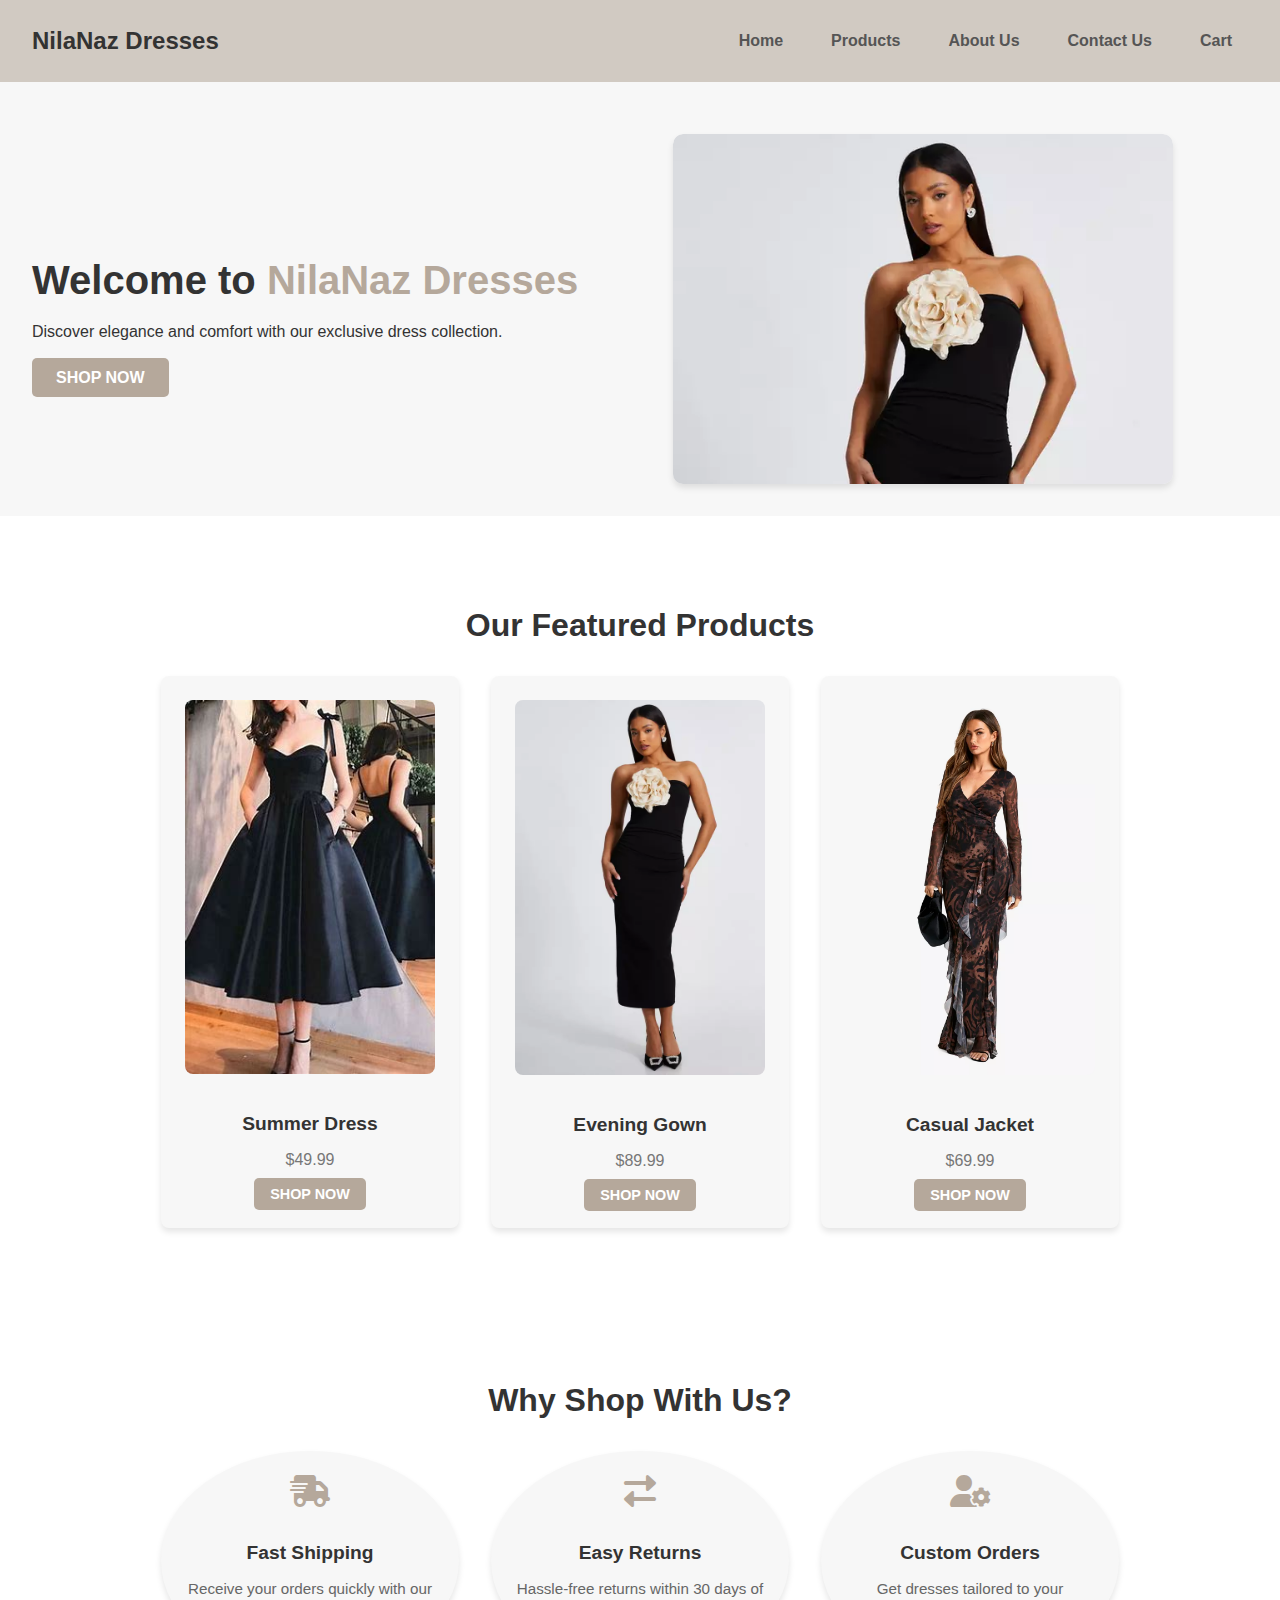
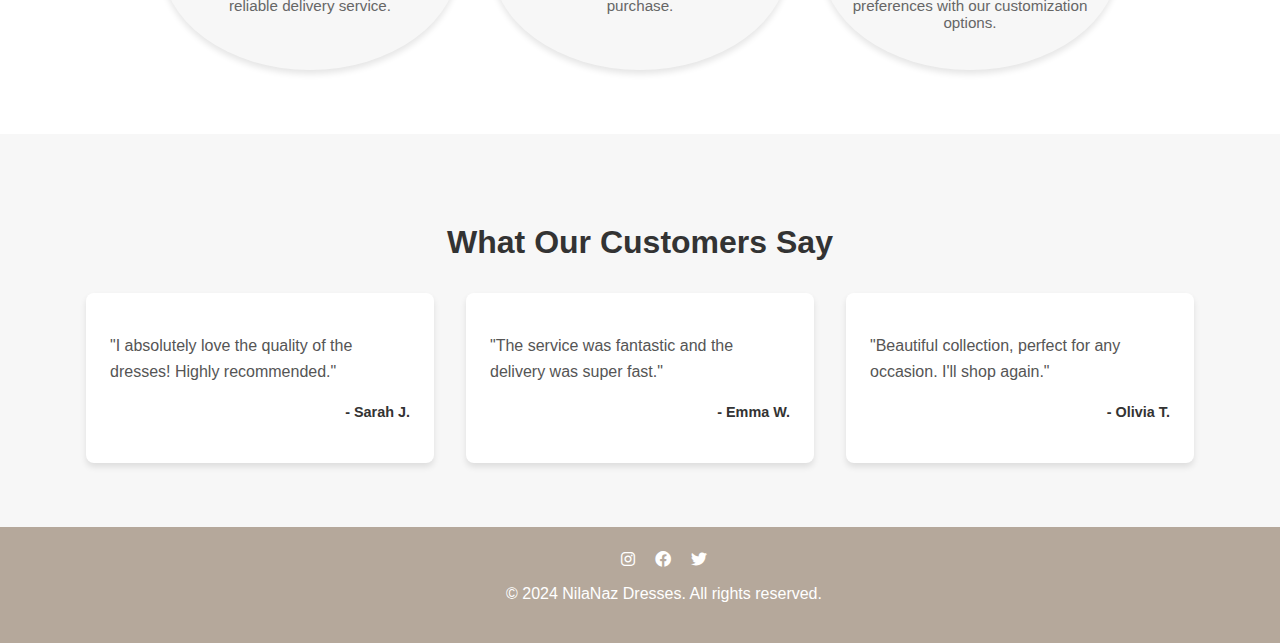
<file: index.html>
<!DOCTYPE html>
<html lang="en">
  <head>
    <meta charset="UTF-8" />
    <meta name="viewport" content="width=device-width, initial-scale=1.0" />
    <link
      href="https://cdnjs.cloudflare.com/ajax/libs/font-awesome/6.0.0-beta3/css/all.min.css"
      rel="stylesheet"
    />
    <link rel="stylesheet" href="style.css" />
    <title>NilaNaz Dresses</title>
  </head>
  <body>
    <header>
      <div class="logo">
        <span>NilaNaz Dresses</span>
      </div>
      <nav>
        <ul>
          <li><a href="index.html">Home</a></li>
          <li><a href="products.html">Products</a></li>
          <li><a href="about-us.html">About Us</a></li>
          <li><a href="contact.html">Contact Us</a></li>
          <li><a href="shopping-cart.html">Cart</a></li>
        </ul>
      </nav>
    </header>

    <main>
      <section class="hero">
        <div class="content">
          <h1>Welcome to <span>NilaNaz Dresses</span></h1>
          <p>
            Discover elegance and comfort with our exclusive dress collection.
          </p>
          <a href="products.html" class="btn">Shop Now</a>
        </div>
        <div class="slider">
          <div class="slides">
            <div class="slide">
              <img src="images/12.webp" alt="Clothing 1" />
            </div>
            <div class="slide">
              <img src="images/14.webp" alt="Clothing 2" />
            </div>
            <div class="slide">
              <img src="images/444.webp" alt="Clothing 3" />
            </div>
          </div>
          <div class="dots">
            <span class="dot" data-index="0"></span>
            <span class="dot" data-index="1"></span>
            <span class="dot" data-index="2"></span>
          </div>
        </div>
      </section>

      <section class="featured-products">
        <h2>Our Featured Products</h2>
        <div class="product-grid">
          <div class="product-card">
            <img src="images/333.jpeg" alt="Product 1" />
            <h3>Summer Dress</h3>
            <p>$49.99</p>
            <a href="products.html" class="btn">Shop Now</a>
          </div>
          <div class="product-card">
            <img src="images/12.webp" alt="Product 2" />
            <h3>Evening Gown</h3>
            <p>$89.99</p>
            <a href="products.html" class="btn">Shop Now</a>
          </div>
          <div class="product-card">
            <img src="images/555.webp" alt="Product 3" />
            <h3>Casual Jacket</h3>
            <p>$69.99</p>
            <a href="products.html" class="btn">Shop Now</a>
          </div>
        </div>
      </section>

      <section class="services">
        <h2>Why Shop With Us?</h2>
        <div class="service-grid">
          <div class="service-card">
            <i class="fas fa-shipping-fast"></i>
            <h3>Fast Shipping</h3>
            <p>
              Receive your orders quickly with our reliable delivery service.
            </p>
          </div>
          <div class="service-card">
            <i class="fas fa-exchange-alt"></i>
            <h3>Easy Returns</h3>
            <p>Hassle-free returns within 30 days of purchase.</p>
          </div>
          <div class="service-card">
            <i class="fas fa-user-cog"></i>
            <h3>Custom Orders</h3>
            <p>
              Get dresses tailored to your preferences with our customization
              options.
            </p>
          </div>
        </div>
      </section>

      <section class="review">
        <h2>What Our Customers Say</h2>
        <div class="review-grid">
          <div class="review-card">
            <p>
              "I absolutely love the quality of the dresses! Highly
              recommended."
            </p>
            <h4>- Sarah J.</h4>
          </div>
          <div class="review-card">
            <p>"The service was fantastic and the delivery was super fast."</p>
            <h4>- Emma W.</h4>
          </div>
          <div class="review-card">
            <p>
              "Beautiful collection, perfect for any occasion. I'll shop again."
            </p>
            <h4>- Olivia T.</h4>
          </div>
        </div>
      </section>
    </main>
    <footer>
      <div class="social-icons">
        <a href="https://www.instagram.com"><i class="fab fa-instagram"></i></a>
        <a href="https://www.facebook.com"><i class="fab fa-facebook"></i></a>
        <a href="https://www.twitter.com"><i class="fab fa-twitter"></i></a>
      </div>

      <p>&copy; 2024 NilaNaz Dresses. All rights reserved.</p>
    </footer>
    <script src="main.js"></script>
  </body>
</html>
</file>
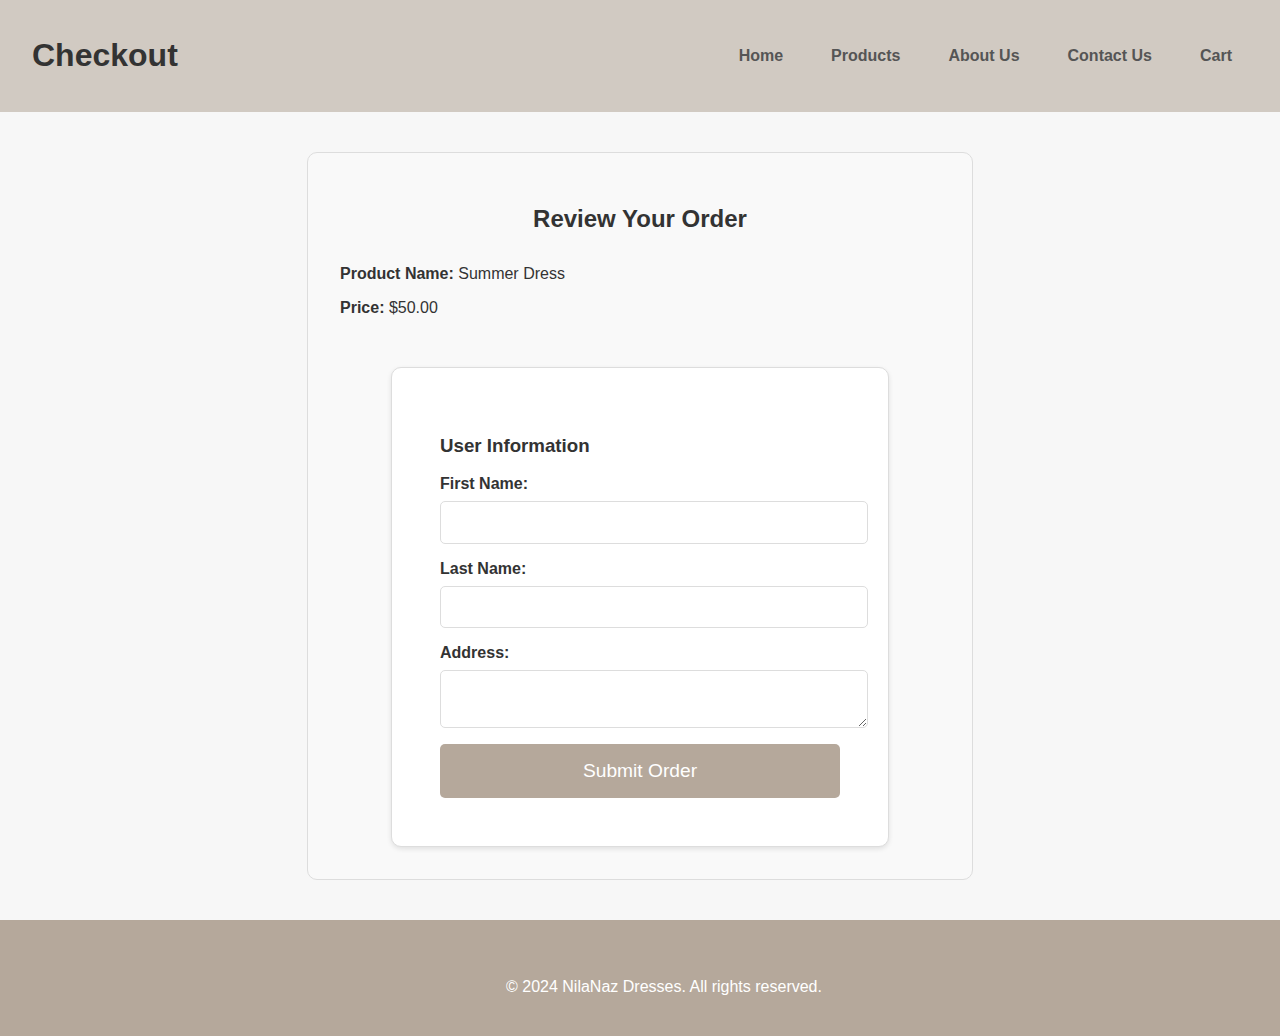
<file: checkout.html>
<!DOCTYPE html>
<html lang="en">
  <head>
    <meta charset="UTF-8" />
    <meta name="viewport" content="width=device-width, initial-scale=1.0" />
    <title>Checkout - NilaNaz Dresses</title>
    <link rel="stylesheet" href="style.css" />
    <script>
      function showThankYouMessage(event) {
        event.preventDefault();
        document.getElementById("checkout-form").style.display = "none";
        document.getElementById("thank-you-message").style.display = "block";
      }
    </script>
  </head>

  <body>
    <header>
      <h1>Checkout</h1>
      <nav>
        <ul>
          <li><a href="index.html">Home</a></li>
          <li><a href="products.html">Products</a></li>
          <li><a href="about-us.html">About Us</a></li>
          <li><a href="contact.html">Contact Us</a></li>
          <li><a href="shopping-cart.html">Cart</a></li>
        </ul>
      </nav>
    </header>

    <main>
      <section id="checkout-form">
        <h2>Review Your Order</h2>

        <div class="product-details">
          <p><strong>Product Name:</strong> Summer Dress</p>
          <p><strong>Price:</strong> $50.00</p>
        </div>

        <form>
          <h3>User Information</h3>
          <label for="name">First Name:</label>
          <input type="text" id="name" name="name" required />

          <label for="surname">Last Name:</label>
          <input type="text" id="surname" name="surname" required />

          <label for="address">Address:</label>
          <textarea id="address" name="address" required></textarea>

          <button type="submit" class="submit-button" onclick="showThankYouMessage(event)">Submit Order</button>
        </form>
      </section>
      
      <div id="thank-you-message" style="display: none;">
        <h2>Thank you for your order!</h2>
        <p>Your order has been successfully placed. We will process it shortly.</p>
      </div>
    </main>

    <footer>
      <div class="social-icons">
        <a href="https://www.instagram.com"><i class="fab fa-instagram"></i></a>
        <a href="https://www.facebook.com"><i class="fab fa-facebook"></i></a>
        <a href="https://www.twitter.com"><i class="fab fa-twitter"></i></a>
      </div>

      <p>&copy; 2024 NilaNaz Dresses. All rights reserved.</p>
    </footer>
  </body>
  <script src="main.js"></script>
</html>
</file>
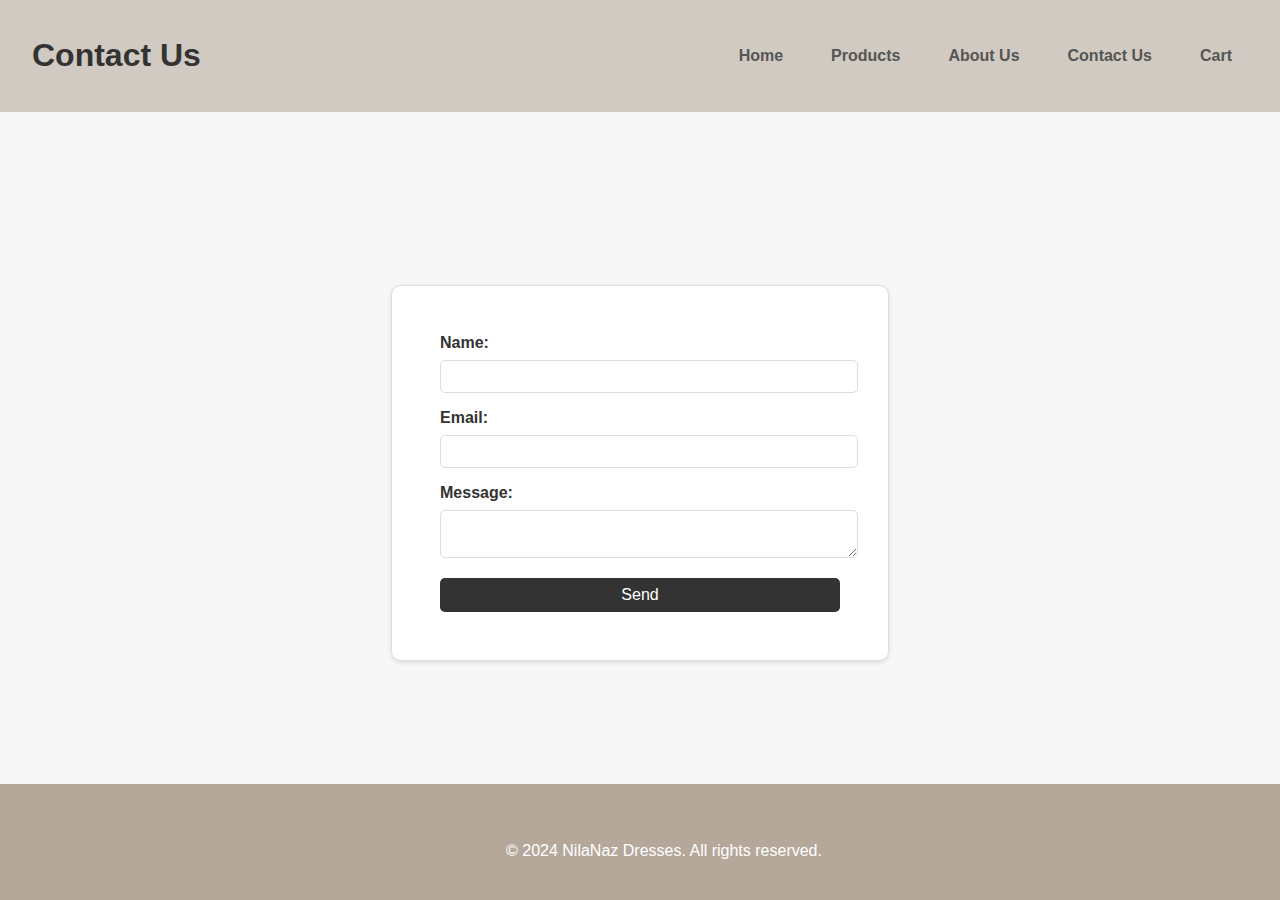
<file: contact.html>
<!DOCTYPE html>
<html lang="en">
  <head>
    <meta charset="UTF-8" />
    <meta name="viewport" content="width=device-width, initial-scale=1.0" />
    <title>Dress Shop - Contact</title>
    <link rel="stylesheet" href="style.css" />
    <script src="main.js" defer></script>
  </head>
  <body>
    <header>
      <h1>Contact Us</h1>
      <nav>
        <ul>
          <li><a href="index.html">Home</a></li>
          <li><a href="products.html">Products</a></li>
          <li><a href="about-us.html">About Us</a></li>
          <li><a href="contact.html">Contact Us</a></li>
          <li><a href="shopping-cart.html">Cart</a></li>
        </ul>
      </nav>
    </header>

    <main>
      <form id="contact-form">
        <label for="name">Name:</label>
        <input type="text" id="name" name="name" required />
        <label for="email">Email:</label>
        <input type="email" id="email" name="email" required />
        <label for="message">Message:</label>
        <textarea id="message" name="message" required></textarea>
        <button type="submit">Send</button>
      </form>
    </main>
    <footer>
      <div class="social-icons">
        <a href="https://www.instagram.com"><i class="fab fa-instagram"></i></a>
        <a href="https://www.facebook.com"><i class="fab fa-facebook"></i></a>
        <a href="https://www.twitter.com"><i class="fab fa-twitter"></i></a>
      </div>

      <p>&copy; 2024 NilaNaz Dresses. All rights reserved.</p>
    </footer>
  </body>
</html>
</file>
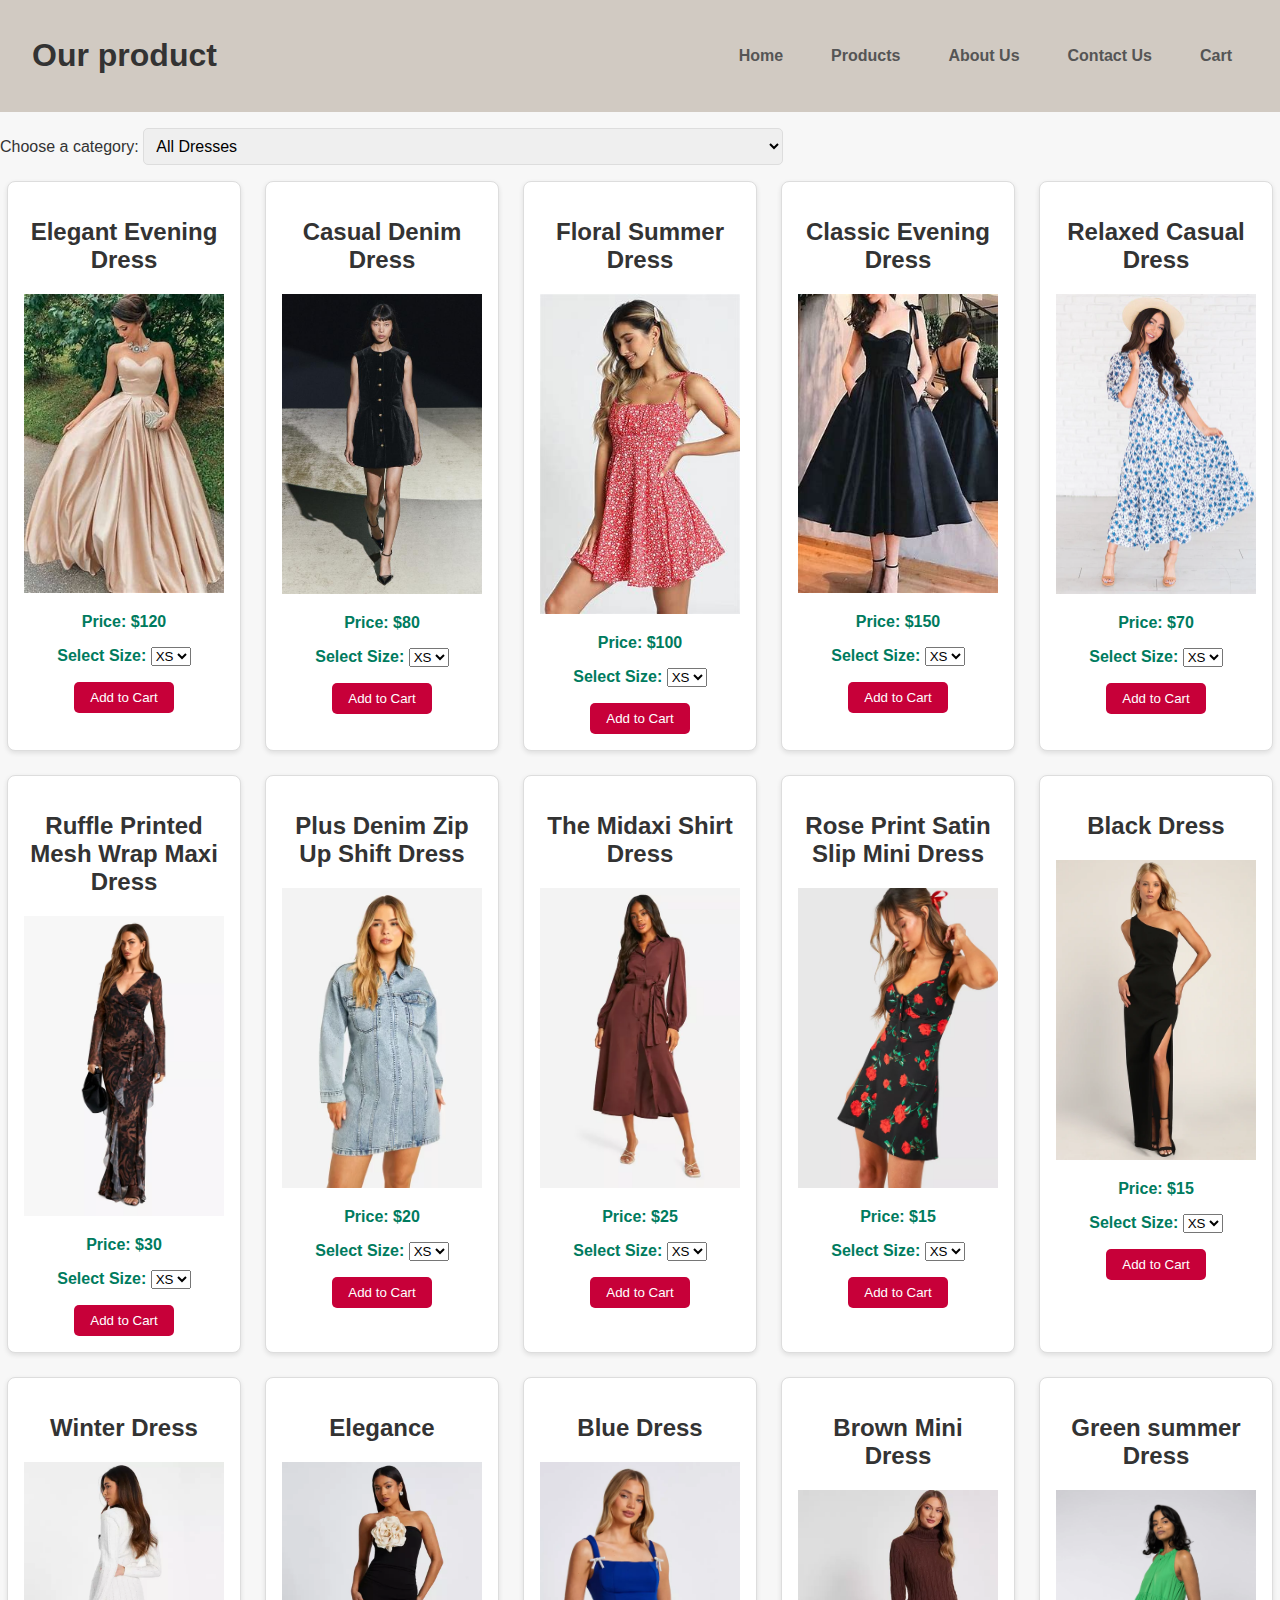
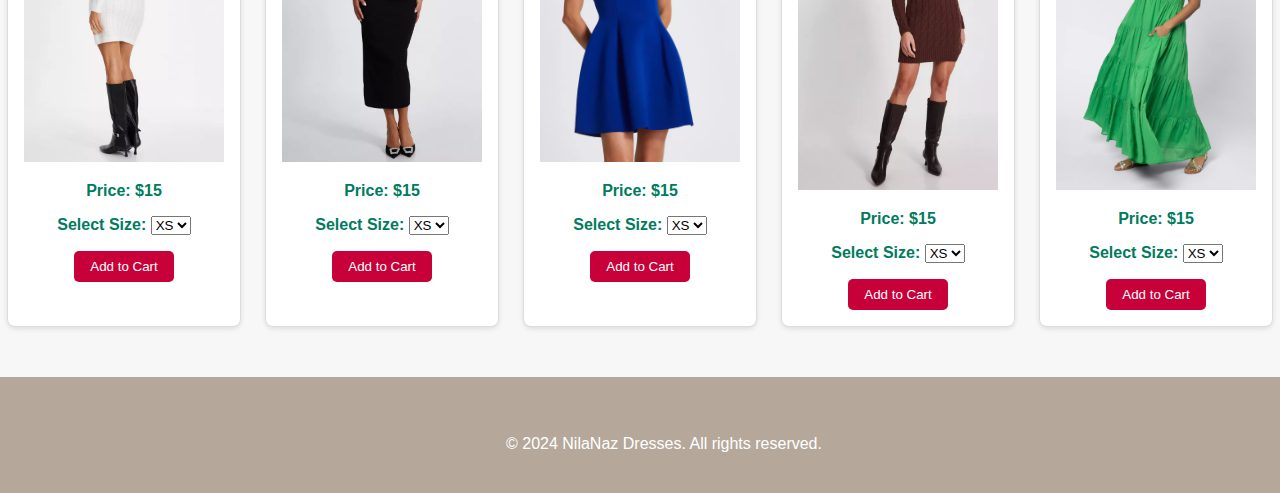
<file: products.html>
<!DOCTYPE html>
<html lang="en">
<head>
    <meta charset="UTF-8">
    <meta name="viewport" content="width=device-width, initial-scale=1.0">
    <title>Dress Shop - Products</title>
    <link rel="stylesheet" href="style.css">
</head>
<body>
    <header>
        <h1> Our product</h1>
        <nav>
            <ul>
              <li><a href="index.html">Home</a></li>
              <li><a href="products.html">Products</a></li>
              <li><a href="about-us.html">About Us</a></li>
              <li><a href="contact.html">Contact Us</a></li>
              <li><a href="shopping-cart.html">Cart</a></li>
        
            </ul>
          </nav>
    </header>
    <main>
        <section>
            <label for="category-filter">Choose a category:</label>
            <select id="category-filter">
                <option value="all">All Dresses</option>
                <option value="evening">Evening Dresses</option>
                <option value="casual">Casual Dresses</option>
                <option value="summer">Summer Dresses</option>
            </select>
        </section>
        <div id="product-list"></div>
    </main>
    <footer>
        <div class="social-icons">
          <a href="https://www.instagram.com"><i class="fab fa-instagram"></i></a>
          <a href="https://www.facebook.com"><i class="fab fa-facebook"></i></a>
          <a href="https://www.twitter.com"><i class="fab fa-twitter"></i></a>
        </div>
        
        <p>&copy; 2024 NilaNaz Dresses. All rights reserved.</p> <!-- Teksti i footerit -->
      </footer>
</body>
<script src="main.js"></script> <!-- Këtu e thërrasim main.js që të funksionojë për këtë faqe -->
</html>
</file>
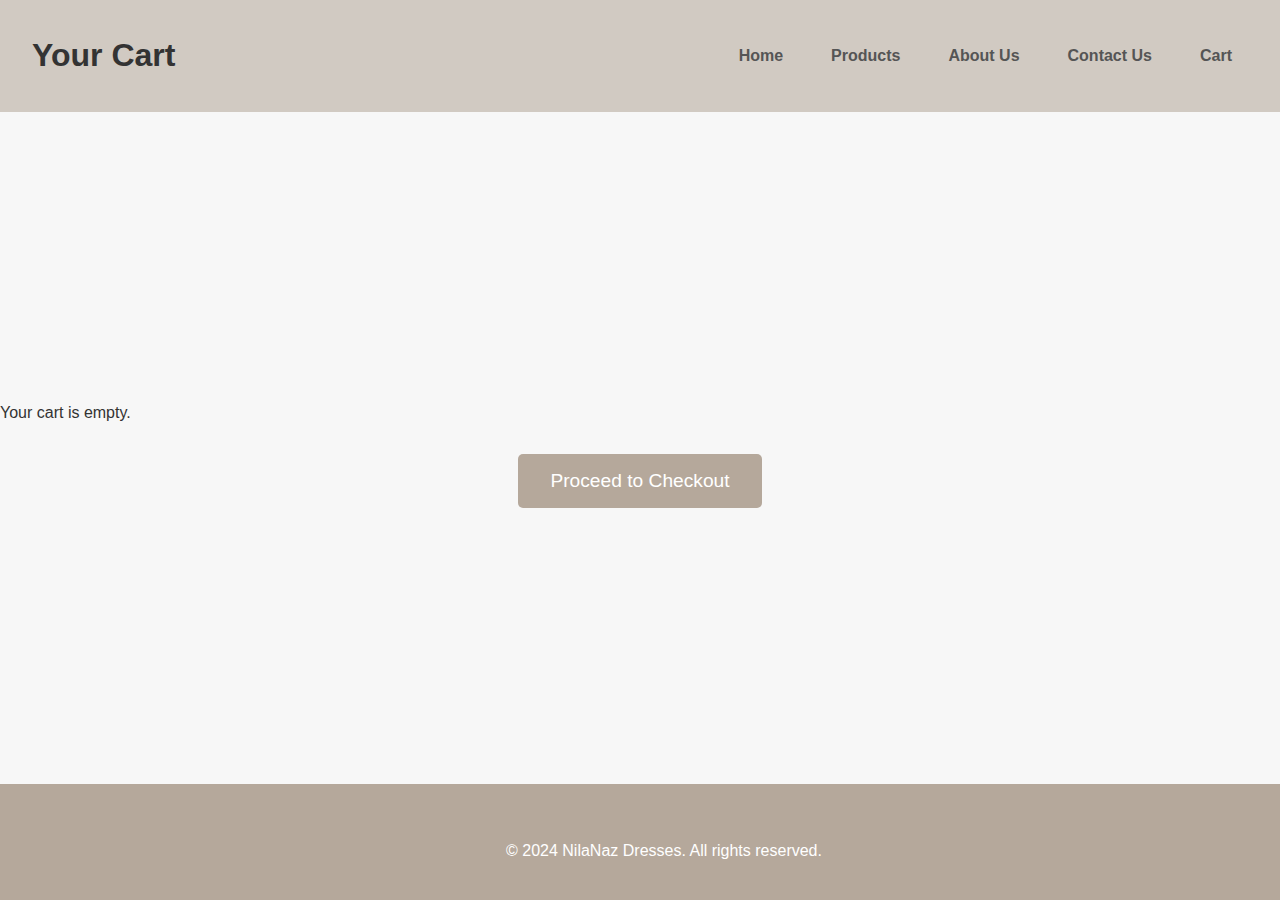
<file: shopping-cart.html>
<!DOCTYPE html>
<html lang="en">
    <head>
       <meta charset="UTF-8"> 
       <meta name="viewport" content="width=device-width, initial-scale=1.0">
       <title> Dress Shop- Cart</title>
       <link rel="stylesheet" href="style.css">
       <script src="main.js" defer></script>
    </head>
    <body>
        <body>
            <header>
                <h1>Your Cart</h1>
                <nav>
                    <ul>
                      <li><a href="index.html">Home</a></li>
                      <li><a href="products.html">Products</a></li>
                      <li><a href="about-us.html">About Us</a></li>
                      <li><a href="contact.html">Contact Us</a></li>
                      <li><a href="shopping-cart.html">Cart</a></li>
                
                    </ul>
                  </nav>
            </header>
            <main>
                <div id="cart-items">
                    <p>Your cart is empty.</p>
                </div>
                <div class="checkout-btn">
                  <a href="checkout.html">
                      <button class="checkout-button">Proceed to Checkout</button>
                  </a>
              </div>
            </main>
            <footer>
                <div class="social-icons">
                  <a href="https://www.instagram.com"><i class="fab fa-instagram"></i></a>
                  <a href="https://www.facebook.com"><i class="fab fa-facebook"></i></a>
                  <a href="https://www.twitter.com"><i class="fab fa-twitter"></i></a>
                </div>
                
                <p>&copy; 2024 NilaNaz Dresses. All rights reserved.</p>
              </footer>
    </body>
</html>
</file>
<file: style.css>
body {
  font-family: Arial, sans-serif;
  margin: 0;
  padding: 0;
  box-sizing: border-box;
  color: #333;
  background-color: #f7f7f7;
  display: flex;
  flex-direction: column;
  justify-content: space-between;
}

html, body {
  height: 100%;
  margin: 0;
}

footer {
  background-color: #b5a89b;
  color: #fff;
  text-align: center;
  padding: 1.5rem;
  width: 100%;
  margin: 0; 
}

#category-filter {
  margin: 1rem 0;
  padding: 0.5rem;
  font-size: 1rem;
  border: 1px solid #ddd;
  border-radius: 5px;
  width: 50%;
} 

#product-list {
  display: flex;
  flex-wrap: wrap;
  justify-content: center;
  gap: 1.5rem;
  margin-bottom: 50px;
}

.product {
  background: #fff;
  padding: 1rem;
  border: 1px solid #ddd;
  border-radius: 8px;
  width: 200px;
  box-shadow: 0 2px 5px rgba(0, 0, 0, 0.1);
  text-align: center;
}

.product h3 {
  margin-bottom: 0.5rem;
}

.product p {
  color: #007b5e;
  font-weight: bold;
}

.product button {
  background: #c70039;
  color: #fff;
  border: none;
  padding: 0.5rem 1rem;
  border-radius: 5px;
  cursor: pointer;
  transition: background 0.3s;
}

.product button:hover {
  background: #e63946;
}

.cart-item {
  margin: 1rem 0;
  padding: 1rem;
  background: #fff;
  border: 1px solid #ddd;
  border-radius: 5px;
  display: flex;
  justify-content: space-between;
  align-items: center;
}

.cart-item p {
  margin: 0;
}

.cart-total {
  font-size: 1.2rem;
  font-weight: bold;
  margin-top: 1rem;
}

.remove-btn {
  background: #e63946;
  color: #fff;
  border: none;
  padding: 0.3rem 0.6rem;
  border-radius: 5px;
  cursor: pointer;
  transition: background 0.3s;
}

.remove-btn:hover {
  background: #c70039;
}

.checkout-btn {
  text-align: center;
  margin-top: 2rem;
}

.checkout-button {
  background: #b5a89b;
  color: #fff;
  padding: 1rem 2rem;
  border: none;
  border-radius: 5px;
  cursor: pointer;
  font-size: 1.2rem;
  transition: background 0.3s;
}

.checkout-button:hover {
  background: #4caf50;
}

#checkout-form {
  max-width: 600px;
  margin: 40px auto;
  padding: 2rem;
  background: #f9f9f9;
  border-radius: 10px;
  border: 1px solid #ddd;
}

#checkout-form h2 {
  text-align: center;
  margin-bottom: 2rem;
}

#checkout-form form {
  display: flex;
  flex-direction: column;
}

#checkout-form label {
  margin-bottom: 0.5rem;
  font-weight: bold;
}

#checkout-form input,
#checkout-form textarea {
  margin-bottom: 1rem;
  padding: 0.8rem;
  border: 1px solid #ddd;
  border-radius: 5px;
}

#checkout-form .submit-button {
  background: #b5a89b;
  color: #fff;
  padding: 1rem;
  border: none;
  border-radius: 5px;
  cursor: pointer;
  font-size: 1.2rem;
  transition: background 0.3s;
}

form {
  max-width: 400px;
  margin: 0 auto;
  background: #fff;
  padding: 3rem;
  border: 1px solid #ddd;
  border-radius: 10px;
  box-shadow: 0 2px 5px rgba(0, 0, 0, 0.1);
  margin-top: 50px;
}

form label {
  display: block;
  margin-bottom: 0.5rem;
  font-weight: bold;
}

form input, form textarea, form select {
  width: 100%;
  padding: 0.5rem;
  margin-bottom: 1rem;
  border: 1px solid #ddd;
  border-radius: 5px;
}

form button {
  width: 100%;
  padding: 0.5rem;
  background: #333;
  color: #fff;
  border: none;
  border-radius: 5px;
  cursor: pointer;
  font-size: 1rem;
  transition: background 0.3s;
}

form button:hover {
  background: #005f4c;
}

a {
  text-decoration: none;
  color: inherit;
}

header {
  display: flex;
  justify-content: space-between;
  align-items: center;
  padding: 1rem 2rem;
  background-color:#d1cac2;
}

.logo span {
  font-size: 1.5rem;
  font-weight: bold;
}

nav ul {
  list-style: none;
  display: flex;
  gap: 1rem;
}

nav ul li a {
  color: #555;
  font-weight: 600;
  padding: 0.5rem 1rem;
}

nav ul li a.active, nav ul li a:hover {
  background-color: #b5a89b;
  color: #fff;
  border-radius: 5px;
}

.hero {
  display: flex;
  justify-content: space-between; 
  align-items: center;
  padding: 2rem;
  margin-top: 20px;
}

.content {
  max-width: 50%;
  margin-right: 20px;
}

.content h1 {
  font-size: 2.5rem;
  margin-bottom: 1rem;
}

.content h1 span {
  color: #b5a89b;
}

.content p {
  margin-bottom: 1.5rem;
  line-height: 1.6;
}

.btn {
  padding: 0.7rem 1.5rem;
  background-color: #b5a89b;
  color: #fff;
  border: none;
  border-radius: 5px;
  font-weight: bold;
  text-transform: uppercase;
}

.slider {
  position: relative;
  width: 500px;
  height: 350px;
  margin: auto;
  overflow: hidden;
  border-radius: 10px;
  box-shadow: 0 4px 6px rgba(0, 0, 0, 0.1);
}

.slides {
  display: flex;
  transition: transform 0.5s ease-in-out;
}

.slide {
  min-width: 100%;
}

.slide img {
  width: 100%;
  display: block;
  border-radius: 10px;
}

.dots {
  text-align: center;
  margin-top: 1rem;
}

.dot {
  display: inline-block;
  width: 10px;
  height: 10px;
  margin: 0 5px;
  background-color: #ccc;
  border-radius: 50%;
  cursor: pointer;
}

.dot.active {
  background-color: #b5a89b;
}

.social-icons {
  margin-bottom: 1rem;
}

.social-icons a {
  margin: 0 0.5rem;
}

.social-icons img {
  width: 20px;
  height: 20px;
}

.featured-products {
  text-align: center;
  padding: 4rem 1rem;
  background-color: #fff;
}

.featured-products h2 {
  font-size: 2rem;
  color: #333;
  margin-bottom: 2rem;
}

.product-grid {
  display: flex;
  justify-content: center;
  gap: 2rem;
  flex-wrap: wrap;
}

.product-card {
  background: #f7f7f7;
  border-radius: 8px;
  padding: 1.5rem;
  max-width: 250px;
  box-shadow: 0 4px 6px rgba(0, 0, 0, 0.1);
  text-align: center;
  transition: transform 0.3s ease, box-shadow 0.3s ease;
}

.product-card:hover {
  transform: translateY(-10px);
  box-shadow: 0 8px 12px rgba(0, 0, 0, 0.2);
}

.product-card img {
  width: 100%;
  border-radius: 8px;
  margin-bottom: 1rem;
}

.product-card h3 {
  font-size: 1.2rem;
  color: #333;
  margin-bottom: 0.5rem;
}

.product-card p {
  font-size: 1rem;
  color: #777;
  margin-bottom: 1rem;
}

.product-card .btn {
  background-color: #b5a89b;
  color: #fff;
  padding: 0.5rem 1rem;
  border-radius: 5px;
  text-transform: uppercase;
  font-size: 0.9rem;
  font-weight: bold;
}

.services {
  text-align: center;
  padding: 4rem 1rem;
  background-color: #fff;
}

.services h2 {
  font-size: 2rem;
  color: #333;
  margin-bottom: 2rem;
}

.service-grid {
  display: flex;
  justify-content: center;
  gap: 2rem;
  flex-wrap: wrap;
}

.service-card {
  background: #f7f7f7;
  border-radius: 50%;
  padding: 1.5rem;
  max-width: 250px;
  text-align: center;
  box-shadow: 0 4px 6px rgba(0, 0, 0, 0.1);
}

.service-card i {
  font-size: 2rem;
  color: #b5a89b;
  margin-bottom: 1rem;
}

.service-card h3 {
  font-size: 1.2rem;
  color: #333;
  margin-bottom: 0.8rem;
}

.service-card p {
  font-size: 0.95rem;
  color: #666;
}

.review {
  background: #f7f7f7;
  padding: 4rem 1rem;
  text-align: center;
}

.review h2 {
  font-size: 2rem;
  color: #333;
  margin-bottom: 2rem;
}

.review-grid {
  display: flex;
  justify-content: center;
  gap: 2rem;
  flex-wrap: wrap;
}

.review-card {
  background: #fff;
  border-radius: 8px;
  padding: 1.5rem;
  max-width: 300px;
  box-shadow: 0 4px 6px rgba(0, 0, 0, 0.1);
  text-align: left;
}

.review-card p {
  font-size: 1rem;
  color: #555;
  line-height: 1.6;
  margin-bottom: 1rem;
}

.review-card h4 {
  font-size: 0.9rem;
  color: #333;
  font-weight: bold;
  text-align: right;
}

@media (max-width: 768px) {
  nav a {
      display: block;
      margin: 0.5rem 0;
  }

  #product-list {
      flex-direction: column;
      align-items: center;
  }

  #category-filter {
      width: 100%;
  }
}
.product-image {
  width: 100%;  
  height: auto;  
  border-radius: 8px; 
  margin-bottom: 10px;
}
.about-us {
padding: 2rem;
max-width: 800px;
margin: 0px auto;
margin-top: 40px;
background-color: #fff;
box-shadow: 0 2px 10px rgba(0, 0, 0, 0.1);
}

.about-us h2 {
font-size: 2rem;
color: #ff6347;

}

.about-us p {
font-size: 1rem;
line-height: 1.6;
margin-bottom: 1.2rem;
}
#thank-you-message {
  background-color: #f0f8ff;
  padding: 20px;
  border: 1px solid #ccc;
  margin-top: 20px;
  text-align: center;
}

#thank-you-message h2 {
  color: #28a745;
}

#thank-you-message p {
  color: #333;
}
</file>
